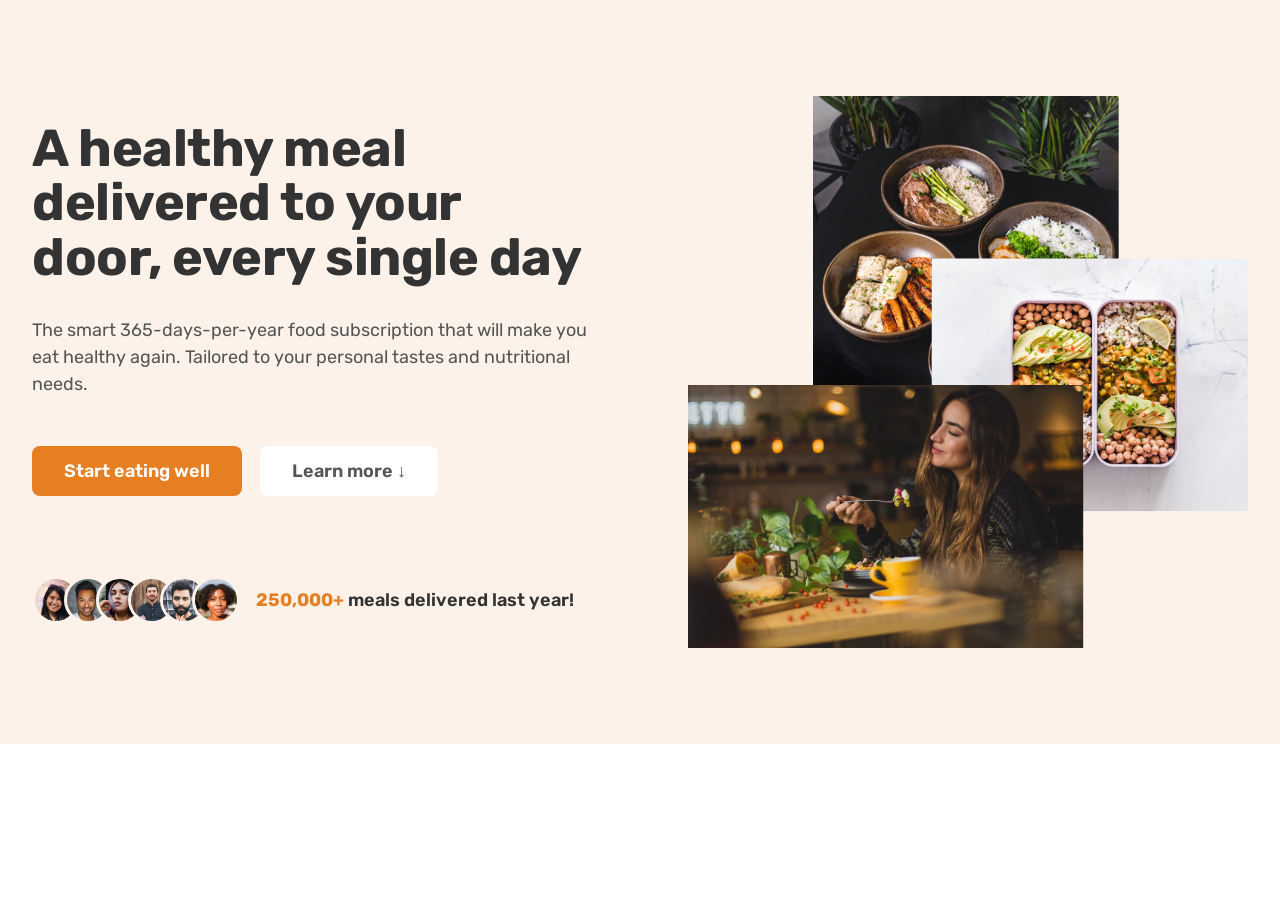
<file: index2.html>
<!doctype html>
<html lang="en">
  <head>
    <meta charset="UTF-8" />
    <meta name="viewport" content="width=device-width, initial-scale=1.0" />
    <link rel="preconnect" href="https://fonts.googleapis.com" />
    <link rel="preconnect" href="https://fonts.gstatic.com" crossorigin />
    <link
      href="https://fonts.googleapis.com/css2?family=Rubik:ital,wght@0,300..900;1,300..900&display=swap"
      rel="stylesheet"
    />
    <link rel="stylesheet" href="style2.css" />
    <title>Omnifood</title>
  </head>
  <body>
    <section class="section-hero">
      <div class="hero">
        <!-- LEFT: text -->
        <div class="hero-text-box">
          <h1 class="heading-primary">
            A healthy meal delivered to your door, every single day
          </h1>
          <p class="hero-description">
            The smart 365-days-per-year food subscription that will make you eat
            healthy again. Tailored to your personal tastes and nutritional
            needs.
          </p>
          <a href="#" class="btn btn--full margin-right-sm"
            >Start eating well</a
          >
          <a href="#" class="btn btn--outline">Learn more &darr;</a>

          <div class="delivered-meals">
            <div class="delivered-imgs">
              <img src="img/customers/customer-1.jpg" alt="Customer photo" />
              <img src="img/customers/customer-2.jpg" alt="Customer photo" />
              <img src="img/customers/customer-3.jpg" alt="Customer photo" />
              <img src="img/customers/customer-4.jpg" alt="Customer photo" />
              <img src="img/customers/customer-5.jpg" alt="Customer photo" />
              <img src="img/customers/customer-6.jpg" alt="Customer photo" />
            </div>
            <p class="delivered-text">
              <span>250,000+</span> meals delivered last year!
            </p>
          </div>
        </div>
        <!-- ✅ hero-text-box closed here -->

        <!-- RIGHT: image -->
        <div class="hero-img-box">
          <img
            src="img/hero.png"
            class="hero-img"
            alt="Woman enjoying food, meals in storage container, and food bowls on a table"
          />
        </div>
      </div>
      <!-- ✅ hero closed -->
    </section>
  </body>
</html>
</file>
<file: style2.css>
* {
  padding: 0;
  margin: 0;
  box-sizing: border-box;
}

html {
  font-size: 62.5%;
}

body {
  font-family: "Rubik", sans-serif;
  line-height: 1;
  font-weight: 400;
  color: #555;
}

.section-hero {
  padding: 9.6rem 0;
  background-color: #fdf2e9;
}

/* One single .hero rule: 2 columns, text left, image right */
.hero {
  max-width: 130rem;
  margin: 0 auto;
  padding: 0 3.2rem;
  display: grid;
  grid-template-columns: 1fr 1fr;
  align-items: center;
  gap: 9.6rem;
}

.heading-primary {
  font-size: 5.2rem;
  line-height: 1.05;
  font-weight: 700;
  letter-spacing: -0.5px;
  margin-bottom: 3.2rem;
  color: #333;
}

.hero-description {
  font-size: 1.8rem;
  line-height: 1.5;
  margin-bottom: 4.8rem;
}

.btn:link,
.btn:visited {
  display: inline-block;
  background-color: #e67e22;
  color: #fff;
  text-decoration: none;
  font-size: 1.8rem;
  font-weight: 600;
  padding: 1.6rem 3.2rem;
  border-radius: 0.8rem;
  transition: all 0.3s;
}

.btn--full:hover,
.btn--full:active {
  background-color: #cf711f;
}

.btn--outline:link,
.btn--outline:visited {
  color: #555;
  background-color: #fff;
}

.btn--outline:hover,
.btn--outline:active {
  background-color: #fdf2e9;
  box-shadow: inset 0 0 0 3px #fff; /* border inside the button */
}

.margin-right-sm {
  margin-right: 1.6rem;
}

/* Delivered meals: single rule */
.delivered-meals {
  display: flex;
  align-items: center;
  gap: 1.6rem;
  margin-top: 8rem;
}

.delivered-imgs {
  display: flex;
  align-items: center;
}

.delivered-imgs img {
  width: 4.8rem;
  height: 4.8rem;
  border-radius: 50%;
  margin-right: -1.6rem;
  border: 3px solid #fdf2e9;
}

.delivered-imgs img:last-child {
  margin-right: 0;
}

.delivered-text {
  font-size: 1.8rem;
  color: #333;
  font-weight: 600;
}

.delivered-text span {
  color: #e67e22;
  font-weight: 700;
}

.hero-img {
  width: 100%;
  display: block;
}
</file>
